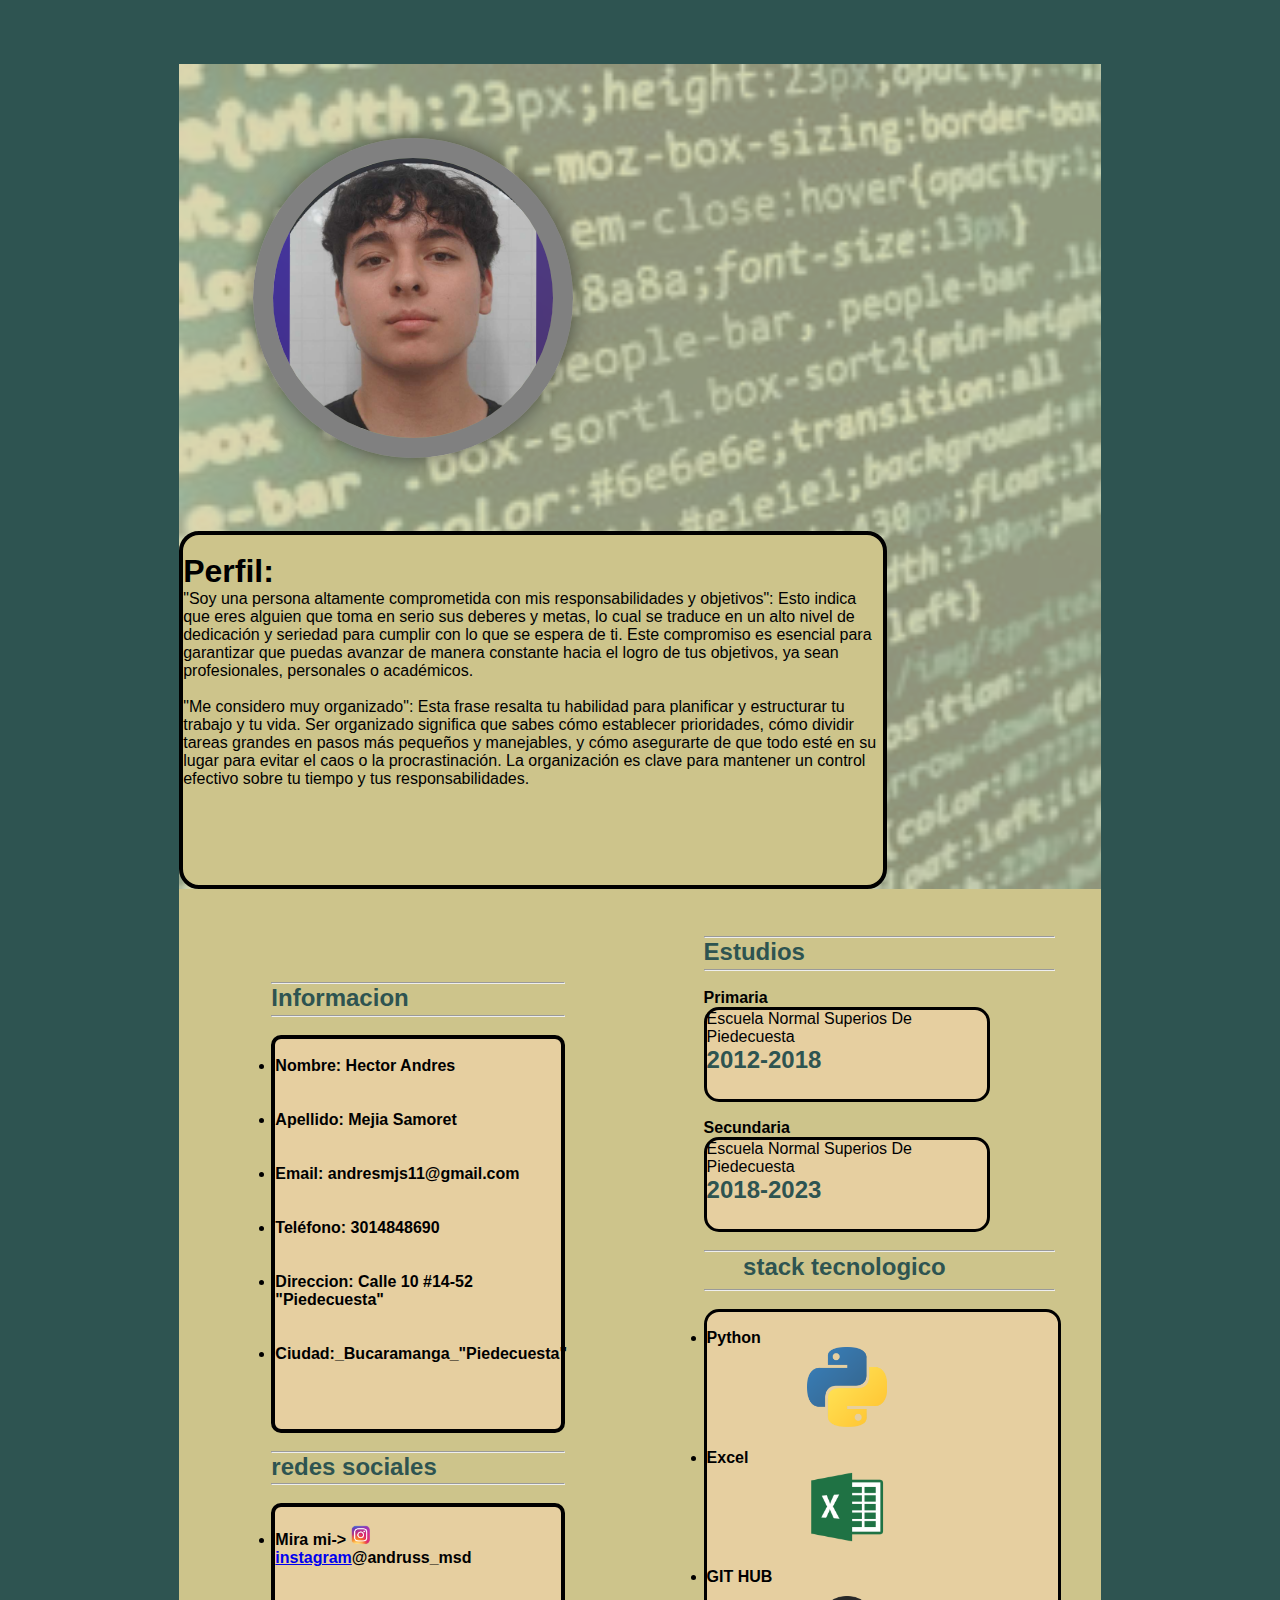
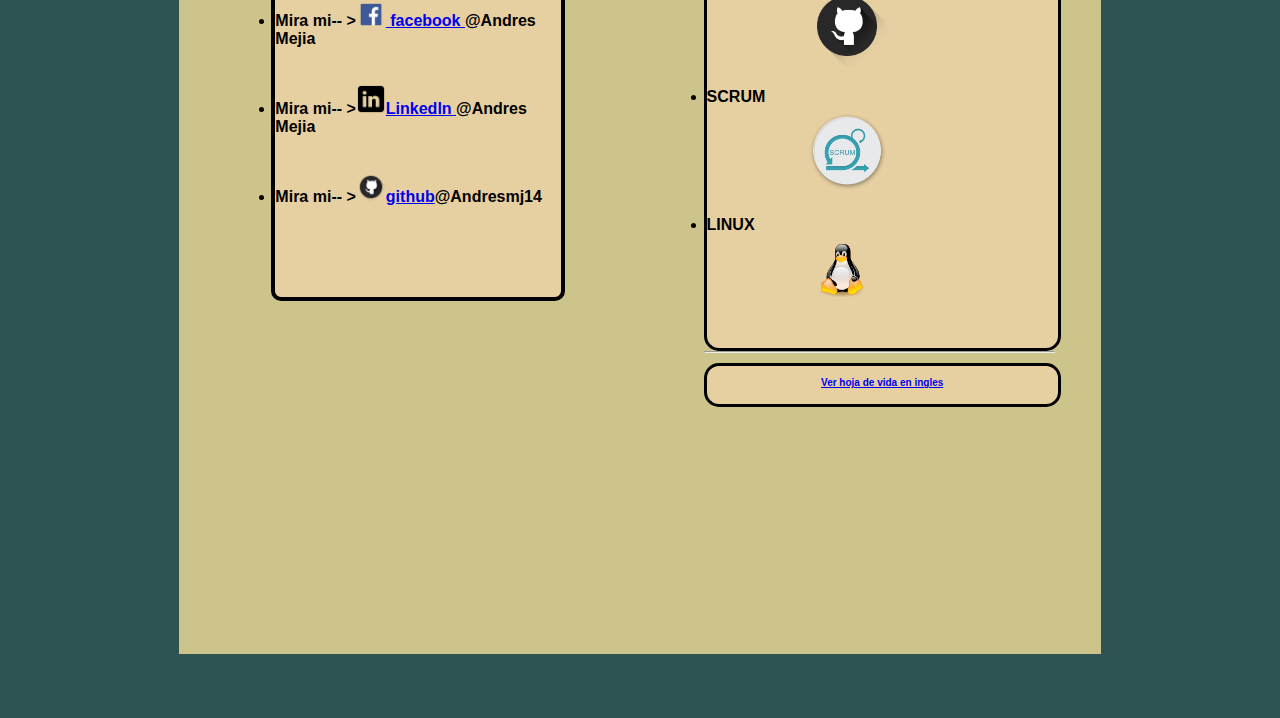
<file: CV en html y css/Index.html>
<!DOCTYPE html>
<html lang="es">
<head>
    <meta charset="UTF-8">
    <meta name="viewport" content="width=device-width, initial-scale=1.0">
    <title>Curriculum Vitae</title>
    <link rel="stylesheet" href="estilo.css">

</head>
<body>
    <div class="container">
        <div class="cabecera">
            <div class="contenedor_foto"><img src="img/foto.png"></div>
            <div class="bloque_derecho_foto">
                <br>
                <h1>Perfil:</h1>
                <p>
                    "Soy una persona altamente comprometida con mis responsabilidades y objetivos": Esto indica que eres alguien que toma en serio sus deberes y metas, lo cual se traduce en un alto nivel de dedicación y seriedad para cumplir con lo que se espera de ti. Este compromiso es esencial para garantizar que puedas avanzar de manera constante hacia el logro de tus objetivos, ya sean profesionales, personales o académicos.
                    </p>
                    <br>
                   <p> "Me considero muy organizado": Esta frase resalta tu habilidad para planificar y estructurar tu trabajo y tu vida. Ser organizado significa que sabes cómo establecer prioridades, cómo dividir tareas grandes en pasos más pequeños y manejables, y cómo asegurarte de que todo esté en su lugar para evitar el caos o la procrastinación. La organización es clave para mantener un control efectivo sobre tu tiempo y tus responsabilidades.
                </p>
                </br>
             
            </div>
        </div>

        <div class="contenido_cv">
    
            <section class="informacion">
                <hr>
                <h3>Informacion </h3>
                <hr>
                <br>
                <ul class="primer_bloque">
                <b><br><li >Nombre: Hector Andres</li></br></b>
                <b><br><li>Apellido: Mejia Samoret </li></br></b>
                <b><br><li>Email: andresmjs11@gmail.com</li></br></b>
                <b><br><li>Teléfono: 3014848690</li></br></b>
                <b><br><li>Direccion: Calle 10 #14-52 "Piedecuesta"</li></br></b>
                <b><br><li>Ciudad:_Bucaramanga_"Piedecuesta"</li></br></b>
                </ul>
                <br>
                <hr>
                <h3>redes sociales</h3>
                <hr>
                <br>
                <ul class="primer_bloque">
                <b><br><li>Mira mi-> <img src="/CV en html y css/imagenes de logos/pngwing.com (5).png" alt="100" width="20px"><a href="https://www.instagram.com/andruss_msd?utm_source=qr&igsh=NzIwNmQ3OHd4a2t4" target="_blank">instagram</a>@andruss_msd</li></br></b>
                <b><br><li>Mira mi-- ><img src="/CV en html y css/imagenes de logos/pngwing.com (6).png" alt="100" width="30px"><a href="https://www.facebook.com/share/15qw6QWecJ/" target="_blank"> facebook </a>@Andres Mejia</li></br></b>
                <b><br><li>Mira mi-- ><img src="/CV en html y css/imagenes de logos/pngwing.com (7).png" alt="100" width="30px"><a href="https://www.linkedin.com/in/h%C3%A9ctor-andr%C3%A9s-mej%C3%ADa-samoret-949652333?utm_source=share&utm_campaign=share_via&utm_content=profile&utm_medium=android_app" target="_blank">Linkedln </a>@Andres Mejia</li></br></b>
                <b><br><li>Mira mi-- ><img src="/CV en html y css/imagenes de logos/pngwing.com (2).png" alt="100" width="30px"><a href="https://github.com/Andresmj14" target="_blank">github</a>@Andresmj14</li></br></b>

                </ul>
            </section>
           
    
            <section class="experiencia">
                <hr>
                <h3>Estudios</h3>
                <hr>
                <h4>Primaria</h4>
                <div class="info">Escuela Normal Superios De Piedecuesta
                <h3>2012-2018</h3></div>
                <br>
                <h4>Secundaria</h4>
                <div class="info">Escuela Normal Superios De Piedecuesta
                <h3> 2018-2023</h3></div>
                <br>
                <br>
                <hr>
                <h3><i class="experiencia"></i>  stack tecnologico</h3>
                <hr>
                <br>
                <div class="info_2">
                    <ul>
                        <li><h4>Python </h4> <img src="/CV en html y css/imagenes de logos/pngwing.com.png" alt="500" width="80px"></li>
                        <li><h4>Excel </h4><img src="/CV en html y css/imagenes de logos/pngwing.com (1).png" alt="500" width="80px"></li>
                        <li><h4>GIT HUB </h4><img src="/CV en html y css/imagenes de logos/pngwing.com (2).png" alt="500" width="80px"></li>
                        <li><h4>SCRUM </h4><img src="/CV en html y css/imagenes de logos/pngwing.com (3).png" alt="500" width="80px"></li>
                        <li><h4>LINUX </h4><img src="/CV en html y css/imagenes de logos/pngwing.com (4).png" alt="500" width="80px"></li>
                    </ul>
                <div class="img_logos">
                </div>
                </div>
                <br>
                <hr> 
              <h2 class="info_3">
                <br>
                <b><a href="/CV en html y css/outline.html" target="_top"> Ver hoja de vida en ingles</a></h2><h2>
                 
          
        </div>
    </div>
</body>
</html>
</file>
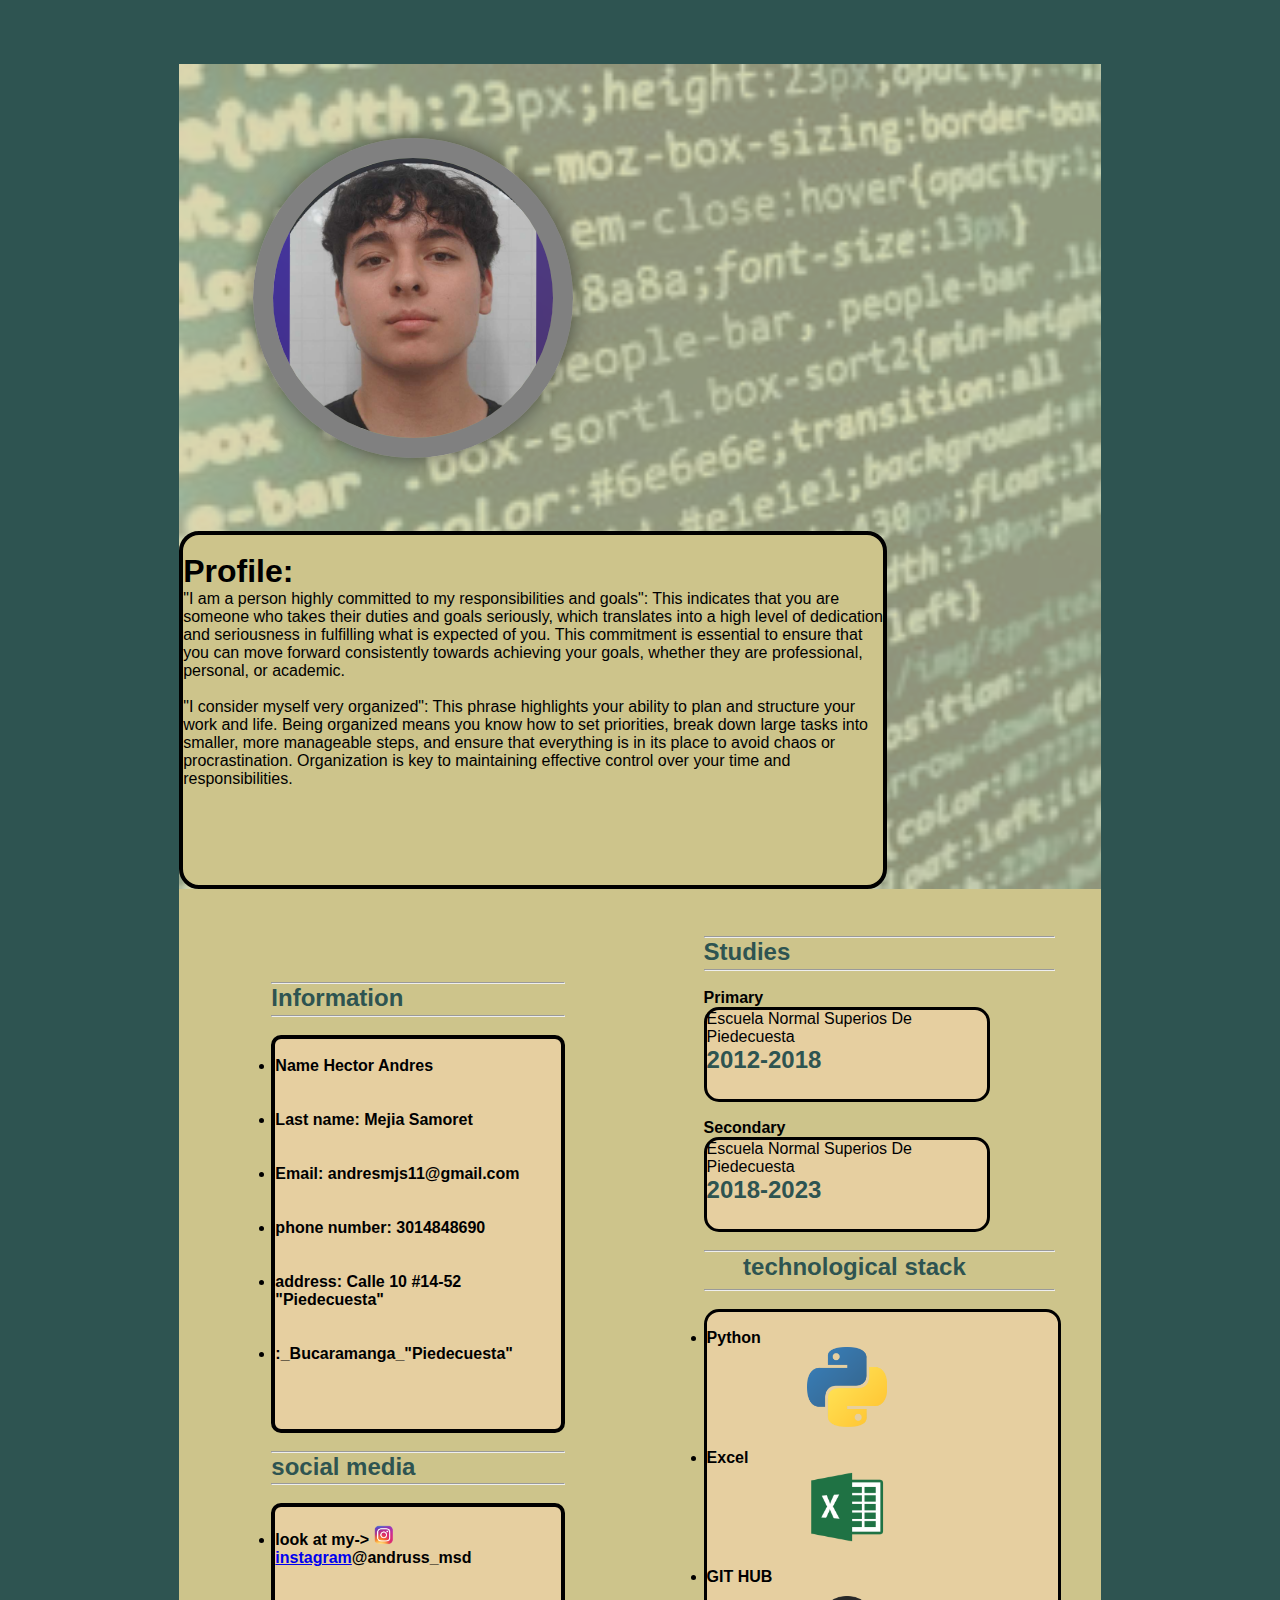
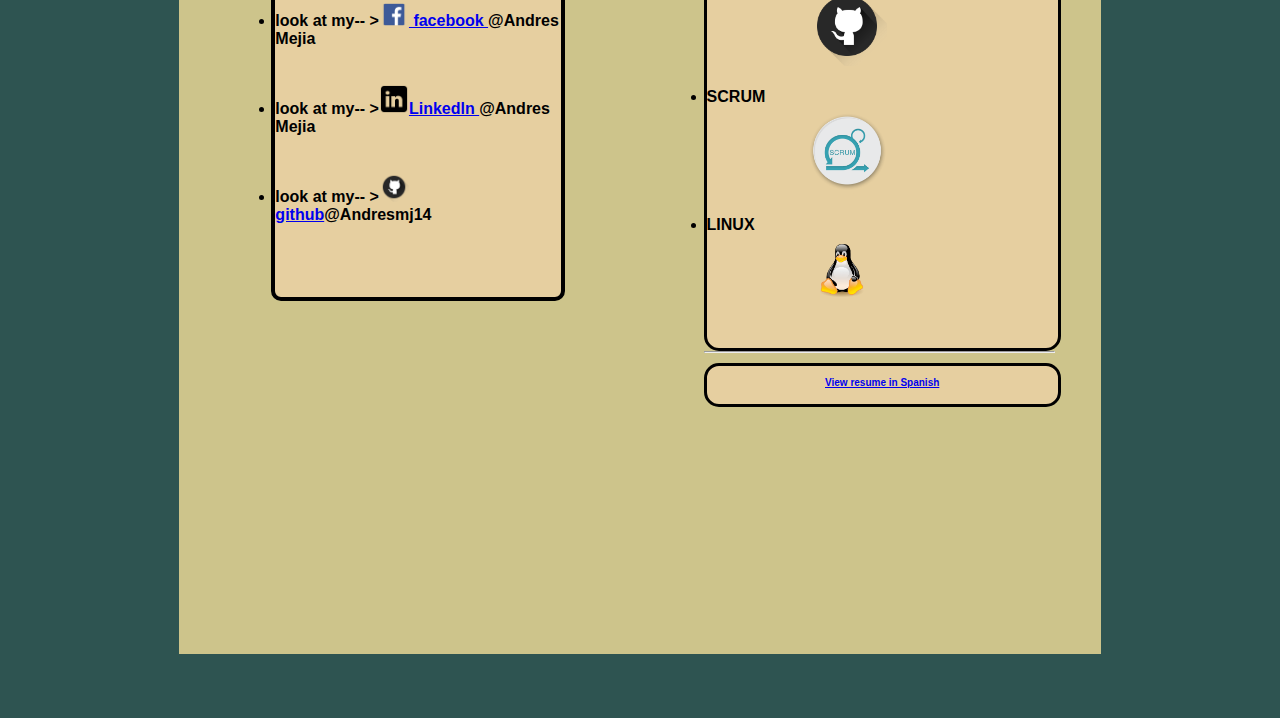
<file: CV en html y css/outline.html>
<!DOCTYPE html>
<html lang="es">
<head>
    <meta charset="UTF-8">
    <meta name="viewport" content="width=device-width, initial-scale=1.0">
    <title>Curriculum Vitae</title>
    <link rel="stylesheet" href="estilo.css">

</head>
<body>
    <div class="container">
        <div class="cabecera">
            <div class="contenedor_foto"><img src="img/foto.png"></div>
            <div class="bloque_derecho_foto">
                <br>
                <h1>Profile:</h1>
                <p>
                    "I am a person highly committed to my responsibilities and goals": This indicates that you are someone who takes their duties and goals seriously, which translates into a high level of dedication and seriousness in fulfilling what is expected of you. This commitment is essential to ensure that you can move forward consistently towards achieving your goals, whether they are professional, personal, or academic.
                    </p>
                    <br>
                   <p> "I consider myself very organized": This phrase highlights your ability to plan and structure your work and life. Being organized means you know how to set priorities, break down large tasks into smaller, more manageable steps, and ensure that everything is in its place to avoid chaos or procrastination. Organization is key to maintaining effective control over your time and responsibilities.
                   </p>
                </br>
             
            </div>
        </div>

        <div class="contenido_cv">
    
            <section class="informacion">
                <hr>
                <h3>Information </h3>
                <hr>
                <br>
                <ul class="primer_bloque">
                <b><br><li >Name Hector Andres</li></br></b>
                <b><br><li>Last name: Mejia Samoret </li></br></b>
                <b><br><li>Email: andresmjs11@gmail.com</li></br></b>
                <b><br><li>phone number: 3014848690</li></br></b>
                <b><br><li>address: Calle 10 #14-52 "Piedecuesta"</li></br></b>
                <b><br><li>:_Bucaramanga_"Piedecuesta"</li></br></b>
                </ul>
                <br>
                <hr>
                <h3>social media</h3>
                <hr>
                <br>
                <ul class="primer_bloque">
                <b><br><li>look at my-> <img src="/CV en html y css/imagenes de logos/pngwing.com (5).png" alt="100" width="20px"><a href="https://www.instagram.com/andruss_msd?utm_source=qr&igsh=NzIwNmQ3OHd4a2t4" target="_blank">instagram</a>@andruss_msd</li></br></b>
                <b><br><li>look at my-- ><img src="/CV en html y css/imagenes de logos/pngwing.com (6).png" alt="100" width="30px"><a href="https://www.facebook.com/share/15qw6QWecJ/" target="_blank"> facebook </a>@Andres Mejia</li></br></b>
                <b><br><li>look at my-- ><img src="/CV en html y css/imagenes de logos/pngwing.com (7).png" alt="100" width="30px"><a href="https://www.linkedin.com/in/h%C3%A9ctor-andr%C3%A9s-mej%C3%ADa-samoret-949652333?utm_source=share&utm_campaign=share_via&utm_content=profile&utm_medium=android_app" target="_blank">Linkedln </a>@Andres Mejia</li></br></b>
                <b><br><li>look at my-- ><img src="/CV en html y css/imagenes de logos/pngwing.com (2).png" alt="100" width="30px"><a href="https://github.com/Andresmj14" target="_blank">github</a>@Andresmj14</li></br></b>

                </ul>
            </section>
           
    
            <section class="experiencia">
                <hr>
                <h3>Studies</h3>
                <hr>
                <h4>Primary</h4>
                <div class="info">Escuela Normal Superios De Piedecuesta
                <h3>2012-2018</h3></div>
                <br>
                <h4>Secondary</h4>
                <div class="info">Escuela Normal Superios De Piedecuesta
                <h3> 2018-2023</h3></div>
                <br>
                <br>
                <hr>
                <h3><i class="experiencia"></i> technological stack</h3>
                <hr>
                <br>
                <div class="info_2">
                    <ul>
                        <li><h4>Python </h4> <img src="/CV en html y css/imagenes de logos/pngwing.com.png" alt="500" width="80px"></li>
                        <li><h4>Excel </h4><img src="/CV en html y css/imagenes de logos/pngwing.com (1).png" alt="500" width="80px"></li>
                        <li><h4>GIT HUB </h4><img src="/CV en html y css/imagenes de logos/pngwing.com (2).png" alt="500" width="80px"></li>
                        <li><h4>SCRUM </h4><img src="/CV en html y css/imagenes de logos/pngwing.com (3).png" alt="500" width="80px"></li>
                        <li><h4>LINUX </h4><img src="/CV en html y css/imagenes de logos/pngwing.com (4).png" alt="500" width="80px"></li>
                    </ul>
                <div class="img_logos">
                </div>
                </div>
                <br>
                <hr> 
              <h2 class="info_3">
                <br>
                <b><a href="/CV en html y css/outline.html" target="_top"> View resume in Spanish</a></h2><h2>
                 
          
        </div>
    </div>
</body>
</html>
</file>
<file: CV en html y css/estilo.css>
* {
  margin: 0;
  padding: 0;
}

body {
  background-color: #2E5451;
  color: black;
  font-family: 'Ubuntu', sans-serif;
  margin: 5%;
}

header {
  text-align: center;
  background-color: #2E5451;
}

header h1,
header h2 {
  font-weight: initial;
  line-height: 1;
}

header h2 {
  margin-top: 5px;
  opacity: 0.10;
  
}

h1{
  font-size: em;
}

h2{
  font-size: 10px;
  margin-top:3%;
  text-align: justify;
  text-size-adjust: 10px;
}


h3{
  font-size: 1.5em;
  margin-bottom: 1%;
  color: #2E5451;
}

h4{
  margin-top: 5%;
}

.habilidades i{
    font-size: 0.8em;
    color: #CDC48B;
    background: #CDC48B;
    border-radius: 2em;
    padding: 2px;
    width: 1.5em;
    height: 1.5em;
    text-align: center;
    vertical-align: center;
    line-height: 1.5em; 
}

.experiencia i{
    font-size: 0.8em;
    color: #fff;
    border-radius: 2em;
    padding: 2px;
    width: 1.5em;
    height: 1.5em;
    text-align: center;
    vertical-align: center;
    line-height: 1.5em; 
}


.container{
  background-color: #CDC48B;
  box-shadow: 0px 0px 10px #CDC48B(0, 0, 0, 0.5);
  width: 80%;
  margin: 0 auto;
   position: relative;
  z-index: 1;
}

.cabecera{
  position: relative;
}

.cabecera::before {
 content: '';
  position: absolute;
  top: 0;
  left: 0;
  width: 100%;
  height: 100%;
  background-image: url('img/fondo.jpg'); /* Reemplaza 'ruta_de_la_imagen.jpg' con la ruta de tu imagen */
  background-size: cover;
  background-repeat: no-repeat;
  opacity: 0.3; /* Opacidad del 50% para la imagen de fondo */
  z-index: -1; /* Coloca el pseudo-elemento detrás del contenido del contenedor */
}

.contenedor_foto{
  width: 280px; /* Ancho inicial del contenedor */
  height: 280px; /* Altura inicial del contenedor */
  border-radius: 50%; /* Borde redondeado para hacerlo circular */
  overflow: hidden; /* Oculta cualquier parte de la imagen que se salga del contenedor */
  display: inline-block;
  vertical-align: middle;
  border: 20px solid grey;
  margin: 8%;
  box-shadow: 0px 0px 20px rgba(0, 0, 0, 0.5);
}


.contenedor_foto img{
  width: 100%; /* La imagen ocupa el 100% del ancho del contenedor */
  height: auto; /* Altura automática para mantener la proporción */
  display: block; /* La imagen se comporta como un bloque para evitar espacio adicional */
}

.bloque_derecho_foto{
  background-color: #CDC48B;
  width: 700px ;
  height: 350px;
  display: inline-block;
  vertical-align: middle;
  margin-left: 1.%;
  text-shadow: 0px 20px 0px #CDC48B(0, 0, 0, 0.5);
  border-radius: 20px;
  text-align: unset;
  border: solid 4px  black;
  
}
 .bloque_derecho_foto {
  from {
    clip-path: polygon(-50% 0%, 200% 0, 0 200%, 0 -50%);
  }
  to {
    clip-path: polygon(0 0, 0 0, 0 0, 0 50%);
  }
}

.bloque_derecho_foto[transition-style="out:wipe:top-left"] {
  animation: 2.5s cubic-bezier(.25, 1, .30, 1) wipe-out-top-left both;
}


.contenido_cv{
  display: flex;
  width: 100%;
}

.informacion{
  display: inline-block;
  vertical-align: top;
  background-color: #CDC48B;
  padding: 10%;
  width: 32%;
}



.primer_bloque{
  background-color:#E6CFA0;
  text-align: inherit;
  width: 286px;
  height: 390px;
  padding: auto;
  outline-style: black;
  border-radius: 10px;
  border: solid 4px  black;
  
}




.experiencia{
  display: inline-block;
  vertical-align: middle;
  padding: 5%;
  width: 50%;
}



.info{
  display: inline-block;
    vertical-align: top;
    width: 80%;
    height: 7%;
    background-color: #E6CFA0;
    border-radius: 15px;
    border: solid 3px  black;
}

.info_2{
  display: inline-block;
    vertical-align: top;
    text-align: right;
    width: 100%;
    height: 50%;
    background-color: #E6CFA0;
    border-radius: 15px;
    text-align: left;
    border: solid 3px  black;

}
.info_2 img {
  margin-left: 100px;


}
.info_3{
  display: inline-block;
    vertical-align: top;
    text-align: center;
    width: 100%;
    height: 3%;
    background-color: #E6CFA0;
    border-radius: 15px;
    border: solid 3px  black;
}
.img_logos{
  width: 280px; /* Ancho inicial del contenedor */
  height: 280px; /* Altura inicial del contenedor */
  border-radius: 50%; /* Borde redondeado para hacerlo circular */
  filter: drop-shadow(0 0 90px rgba(0,0,1, .8)
  )
}

.button-icon {
  display: flex;
  border: 3px #fff solid;
  width: fit-content;
  height: fit-content;
  cursor: pointer;
}

.icon {
  background-color: #fff;
  padding: 10px 10px 5px 10px;
}

.icon svg {
  width: 25px;
  height: 25px;
}

.cube {
  transition: all 0.4s;
  transform-style: preserve-3d;
  width: 200px;
  height: 20px;
}

.button-icon:hover {
  border-color: #ff98a2;
}

.button-icon:hover .cube {
  transform: rotateX(90deg);
}

.side {
  position: absolute;
  height: 47px;
  width: 200px;
  display: flex;
  font-size: 0.8em;
  justify-content: center;
  align-items: center;
  text-transform: uppercase;
  letter-spacing: 0.5px;
  font-weight: bold;
}

.top {
  background: #ff98a2;
  color: #fff;
  transform: rotateX(-90deg) translate3d(0, 13.5px, 2em);
}

.front {
  background: #222229;
  color: #fff;
  transform: translate3d(0, 0, 1em);
}
</file>
